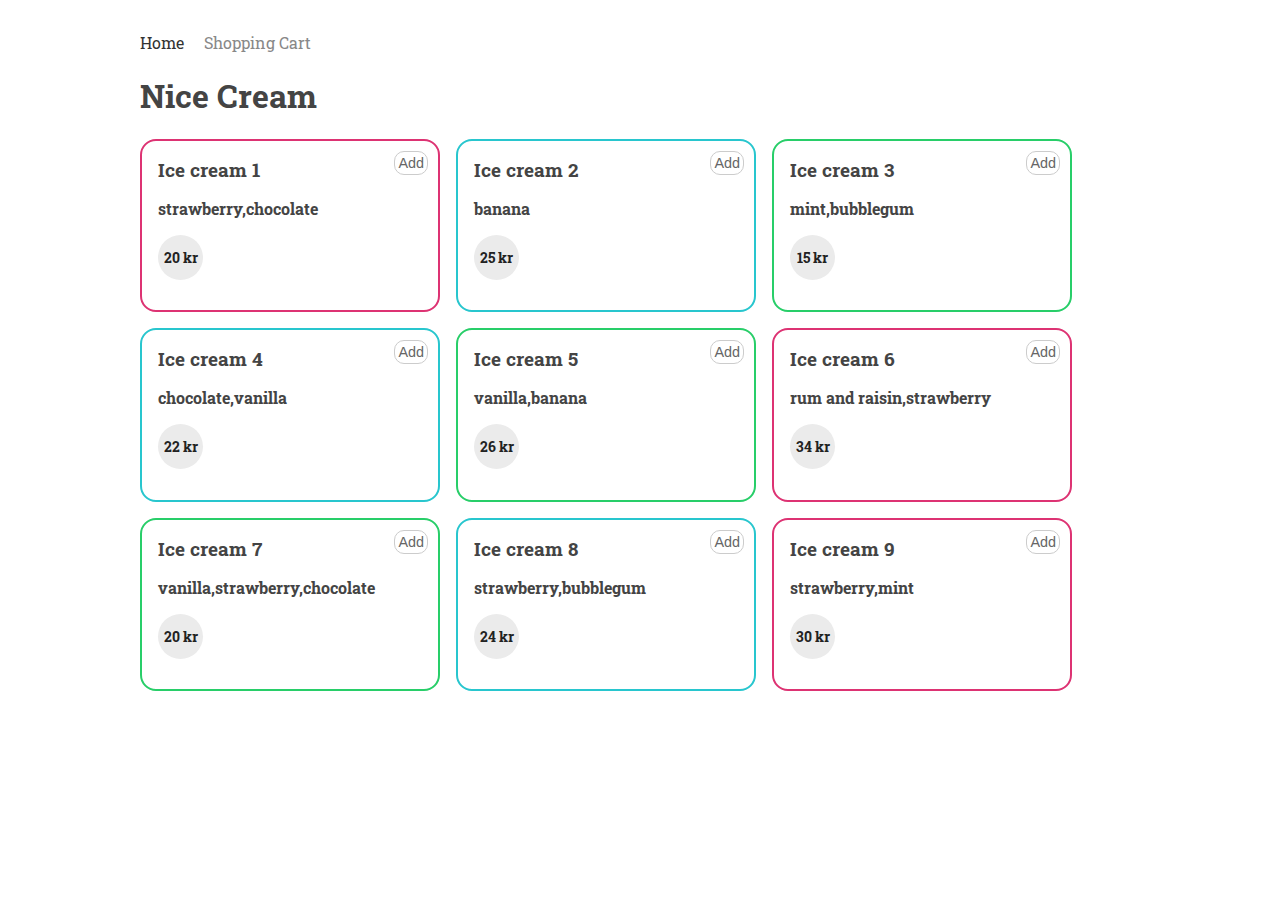
<file: index.html>
<!DOCTYPE html>
<html lang="en">
    <head>
        <meta charset="UTF-8" />
        <meta name="viewport" content="width=device-width, initial-scale=1.0" />
        <link href="https://fonts.googleapis.com/css2?family=Roboto+Slab:wght@700&display=swap" rel="stylesheet" />
        <title>Nice Cream</title>
        <link href="css/style.css" rel="stylesheet" />
        <link rel="icon" href="data:;base64,=" />
    </head>
    <body>
        <div class="container">
            <nav>
                <a href="index.html" class="active">Home</a>
                <a href="cart.html">Shopping Cart</a>
            </nav>
            <h1>Nice Cream</h1>
            <div class="ice-creams"></div>
        </div>
        <script src="js/index.js" type="module"></script>
    </body>
</html>
</file>
<file: css/style.css>
* {
    box-sizing: border-box;
}

body {
    font-family: "Roboto Slab", serif;
    color: #444;
    margin: 2rem;
}

h5 {
    margin-top: 0;
    margin-bottom: 0.5rem;
    font-size: 1.2rem;
}

nav a {
    text-decoration: none;
    margin-right: 1rem;
    color: #888;
}

nav a.active {
    color: #333;
}

.container {
    max-width: 1000px;
    margin: 20px auto;
}

.ice-creams {
    display: flex;
    flex-wrap: wrap;
}

.ice-cream {
    padding: 1rem;
    border: 2px grey solid;
    border-radius: 1rem;
    flex: 0 0 30%;
    margin: 0 1rem 1rem 0;
    position: relative;
}

.cart-item {
    padding: 1rem;
    border: 2px grey solid;
    border-radius: 1rem;
    margin: 0 1rem 1rem 0;
    position: relative;
    display: flex;
    justify-content: space-between;
    padding-left: 3rem;
}

.price {
    font-size: 0.9rem;
    margin-top: 1rem;
    color: #222;
    border-radius: 100%;
    background: #ebebeb;
    width: 45px;
    height: 45px;
    display: flex;
    align-items: center;
    justify-content: center;
}

.cart-button {
    position: absolute;
    top: 10px;
    right: 10px;
    border: 1px solid #ccc;
    font-size: 0.9rem;
    padding: 3px;
    background: white;
    color: #666;
    border-radius: 10px;
}

.cart-button__added {
    position: absolute;
    top: 10px;
    right: 10px;
    border: 1px solid #ccc;
    font-size: 0.9rem;
    padding: 3px;
    border-radius: 10px;
    background: #333;
    color: white;
}

.cart-button::before {
    content: "Add";
}

.cart-button__added::before {
    content: "Remove";
}

.cart-delete-button {
    border: 1px solid #ccc;
    font-size: 0.9rem;
    padding: 3px;
    background: #333;
    color: white;
    border-radius: 10px;
}

.cart-delete-button::before {
    content: "Remove";
}

.toolbar {
    display: flex;
    justify-content: space-between;
    padding-bottom: 1rem;
    margin-bottom: 1rem;
    border-bottom: 1px solid #ccc;
}

.clear {
    border: 1px solid #ccc;
    font-size: 0.9rem;
    padding: 3px;
    background: white;
    color: #666;
    border-radius: 10px;
}

@media (max-width: 900px) {
    .ice-cream {
        flex: 0 0 100%;
        margin: 0 0 1rem 0;
    }
}
</file>
